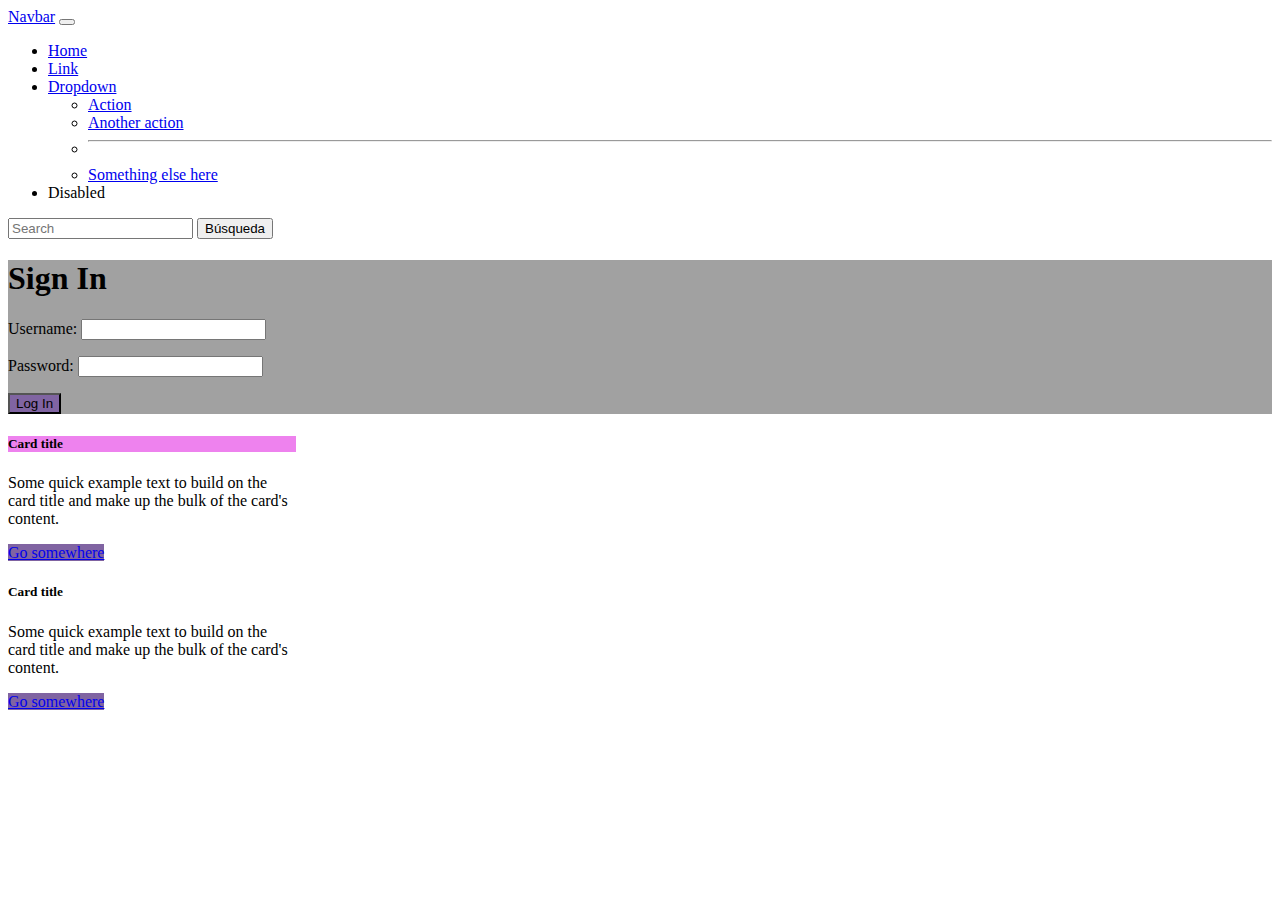
<file: index.html>
<!DOCTYPE html>
<html lang="en">
<head>
    <meta charset="UTF-8">
    <meta name="viewport" content="width=device-width, initial-scale=1.0">
    <title>Bootstrap demo</title>
    <link href="https://cdn.jsdelivr.net/npm/bootstrap@5.3.2/dist/css/bootstrap.min.css" rel="stylesheet" integrity="sha384-T3c6CoIi6uLrA9TneNEoa7RxnatzjcDSCmG1MXxSR1GAsXEV/Dwwykc2MPK8M2HN" crossorigin="anonymous">
    <link rel="stylesheet" href="./styles.css"/>
</head>
<body>
        <nav class="navbar navbar-expand-lg bg-body-tertiary">
            <div class="container-fluid">
            <a class="navbar-brand" href="#">Navbar</a>
            <button class="navbar-toggler" type="button" data-bs-toggle="collapse" data-bs-target="#navbarSupportedContent" aria-controls="navbarSupportedContent" aria-expanded="false" aria-label="Toggle navigation">
                <span class="navbar-toggler-icon"></span>
            </button>
            <div class="collapse navbar-collapse" id="navbarSupportedContent">
                <ul class="navbar-nav me-auto mb-2 mb-lg-0">
                <li class="nav-item">
                    <a class="nav-link active" aria-current="page" href="#">Home</a>
                </li>
                <li class="nav-item">
                    <a class="nav-link" href="#">Link</a>
                </li>
                <li class="nav-item dropdown">
                    <a class="nav-link dropdown-toggle" href="#" role="button" data-bs-toggle="dropdown" aria-expanded="false">
                    Dropdown
                    </a>
                    <ul class="dropdown-menu">
                    <li><a class="dropdown-item" href="#">Action</a></li>
                    <li><a class="dropdown-item" href="#">Another action</a></li>
                    <li><hr class="dropdown-divider"></li>
                    <li><a class="dropdown-item" href="#">Something else here</a></li>
                    </ul>
                </li>
                <li class="nav-item">
                    <a class="nav-link disabled" aria-disabled="true">Disabled</a>
                </li>
                </ul>
                <form class="d-flex" role="search">
                <input class="form-control me-2" type="search" placeholder="Search" aria-label="Search">
                <button class="btn btn-success" type="submit">Búsqueda</button>
                </form>
            </div>
            </div>
        </nav>


        <div class="container">
            <h1>Sign In</h1>
            <form>
                <p>
                    <label>Username:</label>
                    <input type="text" name="userID" id="userID">
                </p>
                <p>
                    <label>Password:</label>
                    <input type="password" name="password" id="password" />
                    <i class="bi bi-eye-slash" id="togglePassword"></i>
                </p>
                <button type="submit" id="submit" class="btn btn-primary">
                    Log In
                </button>
            </form>
        </div>


          <div class="card" style="width: 18rem;">

            <div class="card-body">
              <h5 class="card-title contenedor">Card title</h5>
              <p class="card-text">Some quick example text to build on the card title and make up the bulk of the card's content.</p>
              <a href="#" class="btn btn-primary">Go somewhere</a>
            </div>
          </div>

          <div class="card" style="width: 18rem;">

            <div class="card-body">
              <h5 class="card-title">Card title</h5>
              <p class="card-text">Some quick example text to build on the card title and make up the bulk of the card's content.</p>
              <a href="#" class="btn btn-primary">Go somewhere</a>
            </div>
          </div>


    <script src="./password.js"></script>
    <script src="https://cdn.jsdelivr.net/npm/bootstrap@5.3.2/dist/js/bootstrap.bundle.min.js" integrity="sha384-C6RzsynM9kWDrMNeT87bh95OGNyZPhcTNXj1NW7RuBCsyN/o0jlpcV8Qyq46cDfL" crossorigin="anonymous"></script>
</body>
</html>
</file>
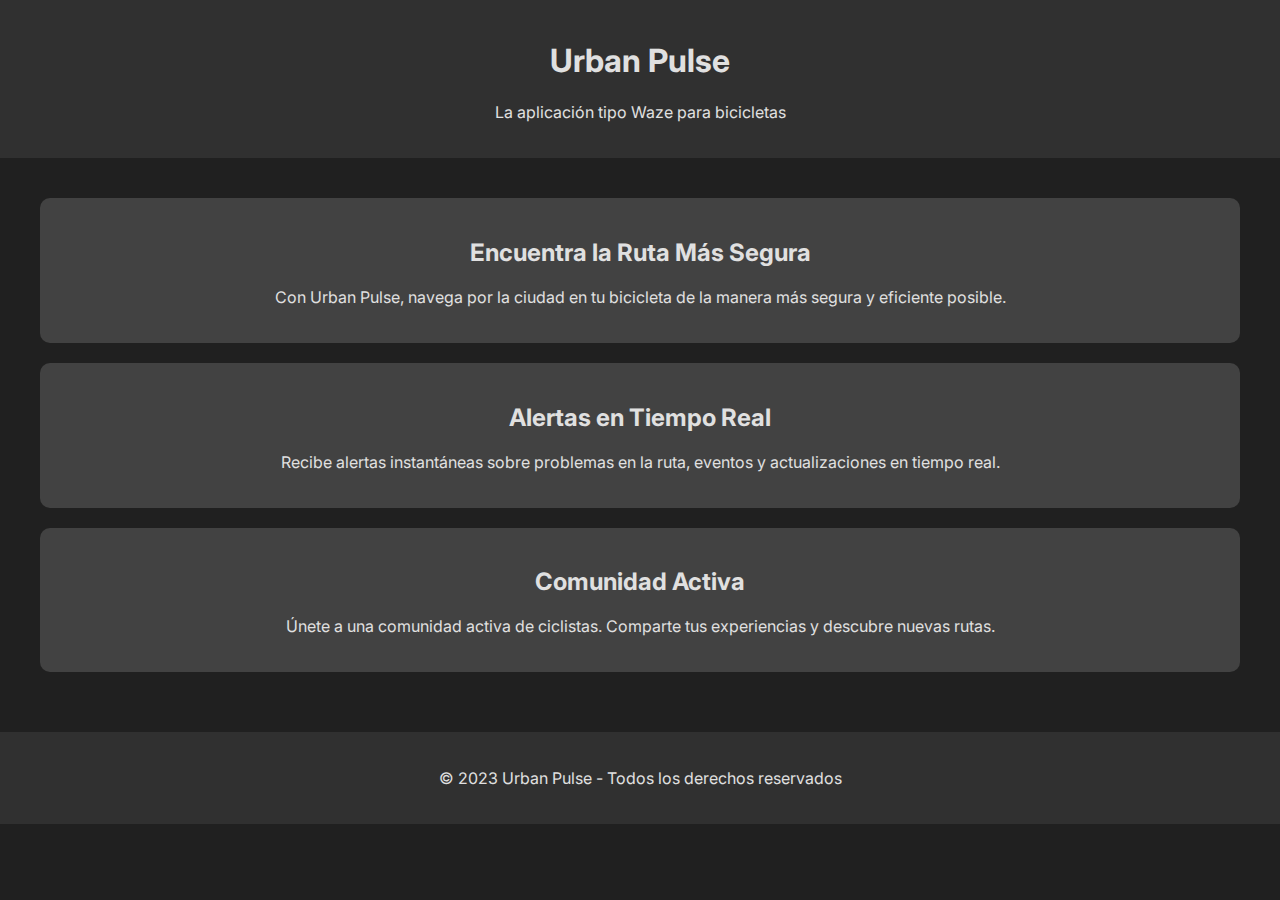
<file: Opcion-2.html>
<!DOCTYPE html>
<html lang="es">
<head>
    <meta charset="UTF-8">
    <meta name="viewport" content="width=device-width, initial-scale=1.0">
    <title>Urban Pulse</title>
    <link rel="stylesheet" href="styles.css">
    <link rel="stylesheet" href="https://fonts.googleapis.com/css2?family=Inter:wght@400;700&display=swap">
    <style>
        body {
            font-family: 'Inter', sans-serif;
            margin: 0;
            padding: 0;
            background: #202020; /* Negro */
            color: #E0E0E0; /* Gris Claro */
        }

        header {
            background: #303030; /* Gris Oscuro */
            padding: 20px;
            text-align: center;
        }

        section {
            padding: 40px;
            text-align: center;
        }

        .feature {
            background: #424242; /* Gris Medio */
            padding: 20px;
            border-radius: 10px;
            margin-bottom: 20px;
        }

        footer {
            background: #303030; /* Gris Oscuro */
            padding: 20px;
            text-align: center;
        }
    </style>
</head>
<body>
    <header>
        <h1>Urban Pulse</h1>
        <p>La aplicación tipo Waze para bicicletas</p>
    </header>

    <section>
        <div class="feature">
            <h2>Encuentra la Ruta Más Segura</h2>
            <p>Con Urban Pulse, navega por la ciudad en tu bicicleta de la manera más segura y eficiente posible.</p>
        </div>

        <div class="feature">
            <h2>Alertas en Tiempo Real</h2>
            <p>Recibe alertas instantáneas sobre problemas en la ruta, eventos y actualizaciones en tiempo real.</p>
        </div>

        <div class="feature">
            <h2>Comunidad Activa</h2>
            <p>Únete a una comunidad activa de ciclistas. Comparte tus experiencias y descubre nuevas rutas.</p>
        </div>
    </section>

    <footer>
        <p>&copy; 2023 Urban Pulse - Todos los derechos reservados</p>
    </footer>
</body>
</html>
</file>
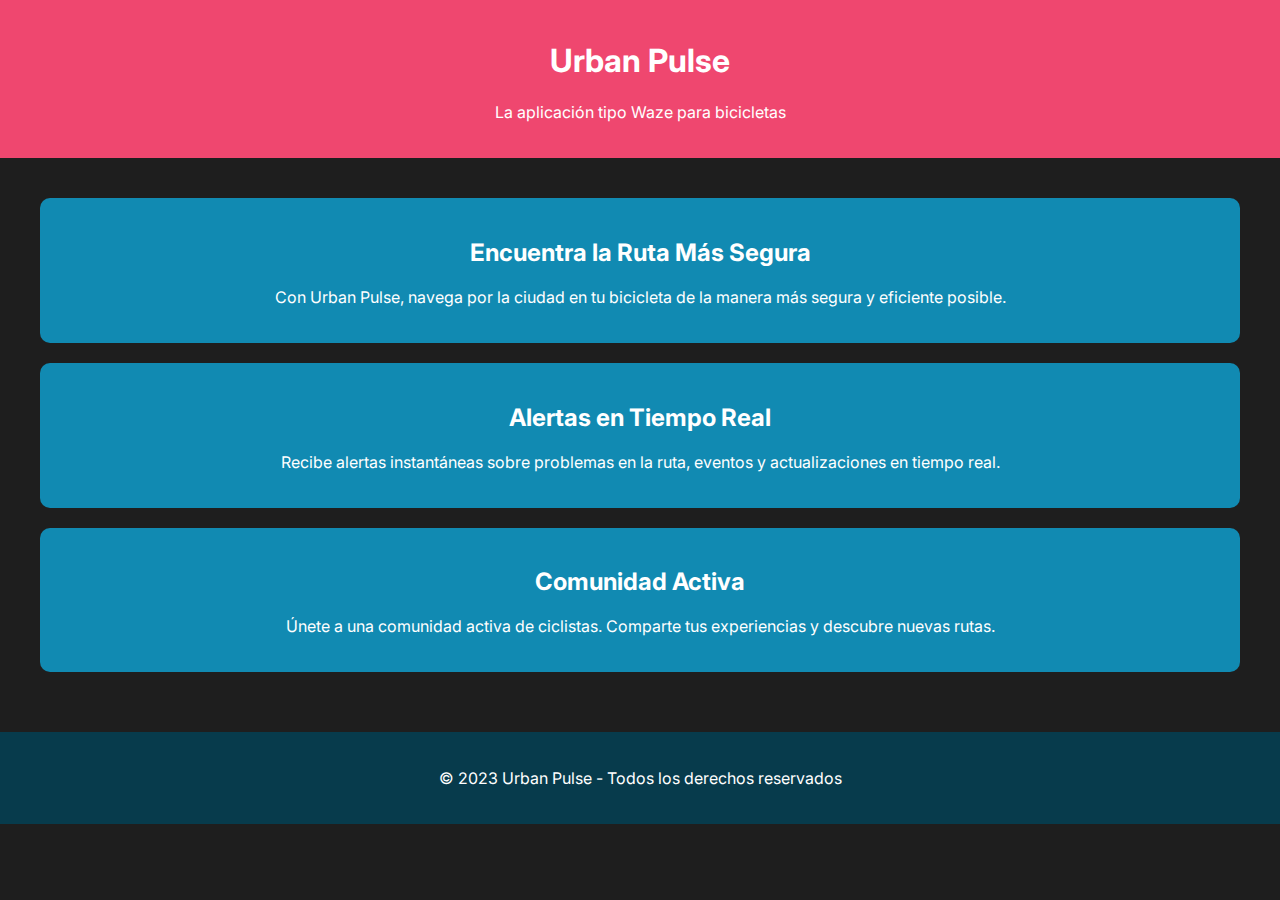
<file: Opcion-3.html>
<!DOCTYPE html>
<html lang="es">
<head>
    <meta charset="UTF-8">
    <meta name="viewport" content="width=device-width, initial-scale=1.0">
    <title>Urban Pulse</title>
    <link rel="stylesheet" href="styles.css">
    <link rel="stylesheet" href="https://fonts.googleapis.com/css2?family=Inter:wght@400;700&display=swap">
    <style>
        body {
            font-family: 'Inter', sans-serif; /* Cambiado a Inter, una fuente moderna */
            margin: 0;
            padding: 0;
            background: #1E1E1E; /* Fondo Oscuro */
            color: #fff; /* Texto Blanco */
        }

        header {
            background: #EF476F; /* Rojo Coral */
            padding: 20px;
            text-align: center;
        }

        section {
            padding: 40px;
            text-align: center;
        }

        .feature {
            background: #118AB2; /* Azul Oscuro */
            padding: 20px;
            border-radius: 10px;
            margin-bottom: 20px;
        }

        footer {
            background: #073B4C; /* Azul Marino */
            padding: 20px;
            text-align: center;
        }
    </style>
</head>
<body>
    <header>
        <h1>Urban Pulse</h1>
        <p>La aplicación tipo Waze para bicicletas</p>
    </header>

    <section>
        <div class="feature">
            <h2>Encuentra la Ruta Más Segura</h2>
            <p>Con Urban Pulse, navega por la ciudad en tu bicicleta de la manera más segura y eficiente posible.</p>
        </div>

        <div class="feature">
            <h2>Alertas en Tiempo Real</h2>
            <p>Recibe alertas instantáneas sobre problemas en la ruta, eventos y actualizaciones en tiempo real.</p>
        </div>

        <div class="feature">
            <h2>Comunidad Activa</h2>
            <p>Únete a una comunidad activa de ciclistas. Comparte tus experiencias y descubre nuevas rutas.</p>
        </div>
    </section>

    <footer>
        <p>&copy; 2023 Urban Pulse - Todos los derechos reservados</p>
    </footer>
</body>
</html>
</file>
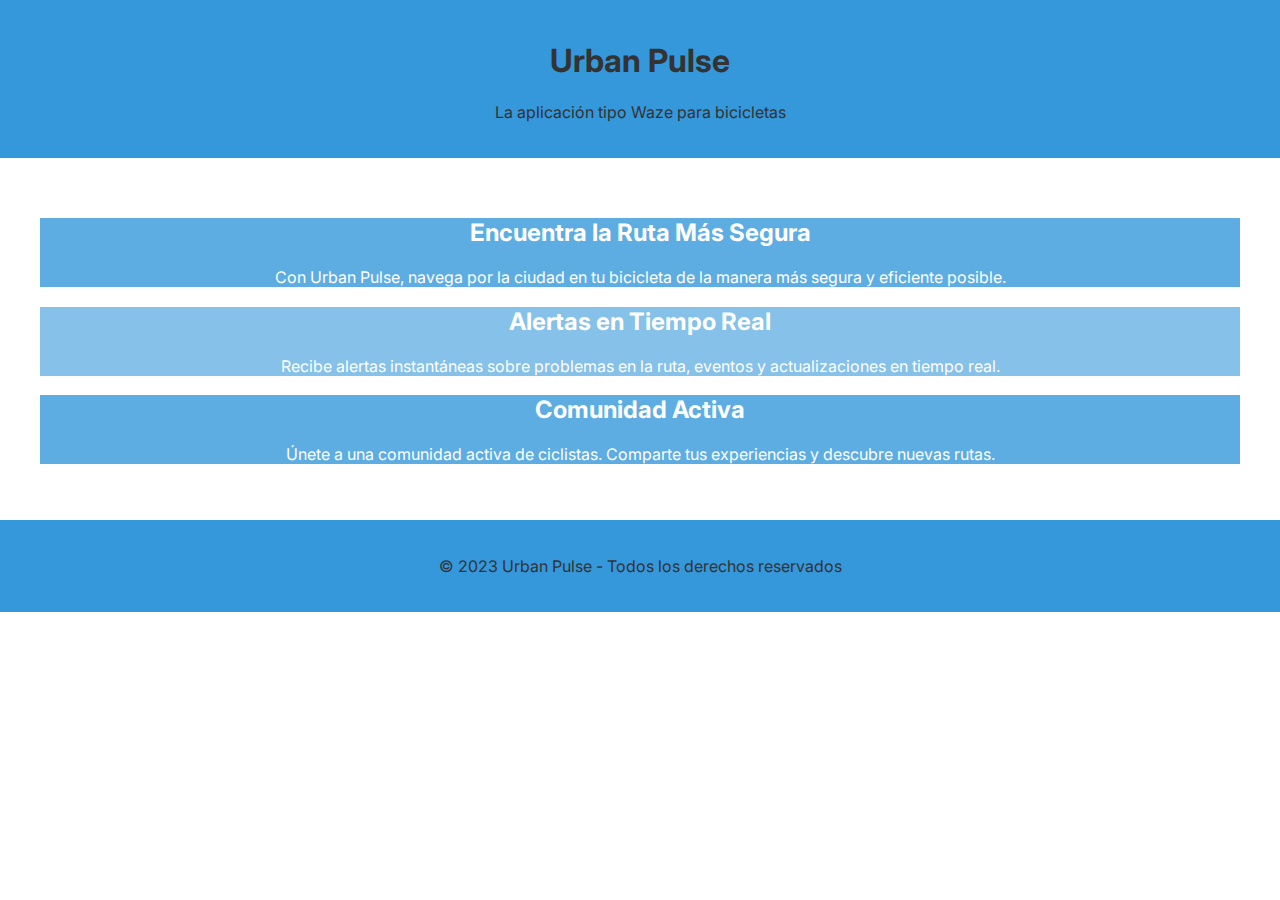
<file: Opcion-5.html>
<!DOCTYPE html>
<html lang="es">
<head>
    <meta charset="UTF-8">
    <meta name="viewport" content="width=device-width, initial-scale=1.0">
    <title>Urban Pulse</title>
    <link rel="stylesheet" href="styles.css">
    <link rel="stylesheet" href="https://fonts.googleapis.com/css2?family=Inter:wght@400;700&display=swap">
    <style>
        body {
            font-family: 'Inter', sans-serif;
            margin: 0;
            padding: 0;
            background: #FFFFFF; /* Blanco */
            color: #333; /* Texto Oscuro */
        }

        header {
            background: #3498DB; /* Azul Claro */
            padding: 20px;
            text-align: center;
        }

        section {
            padding: 40px;
            text-align: center;
        }

        .feature:nth-child(odd) {
            background: #5DADE2; /* Azul Medio */
            color: #fff; /* Texto Blanco */
        }

        .feature:nth-child(even) {
            background: #85C1E9; /* Azul más Claro */
            color: #fff; /* Texto Blanco */
        }

        footer {
            background: #3498DB; /* Azul Claro */
            padding: 20px;
            text-align: center;
        }
    </style>
</head>
<body>
    <header>
        <h1>Urban Pulse</h1>
        <p>La aplicación tipo Waze para bicicletas</p>
    </header>

    <section>
        <div class="feature">
            <h2>Encuentra la Ruta Más Segura</h2>
            <p>Con Urban Pulse, navega por la ciudad en tu bicicleta de la manera más segura y eficiente posible.</p>
        </div>

        <div class="feature">
            <h2>Alertas en Tiempo Real</h2>
            <p>Recibe alertas instantáneas sobre problemas en la ruta, eventos y actualizaciones en tiempo real.</p>
        </div>

        <div class="feature">
            <h2>Comunidad Activa</h2>
            <p>Únete a una comunidad activa de ciclistas. Comparte tus experiencias y descubre nuevas rutas.</p>
        </div>
    </section>

    <footer>
        <p>&copy; 2023 Urban Pulse - Todos los derechos reservados</p>
    </footer>
</body>
</html>
</file>
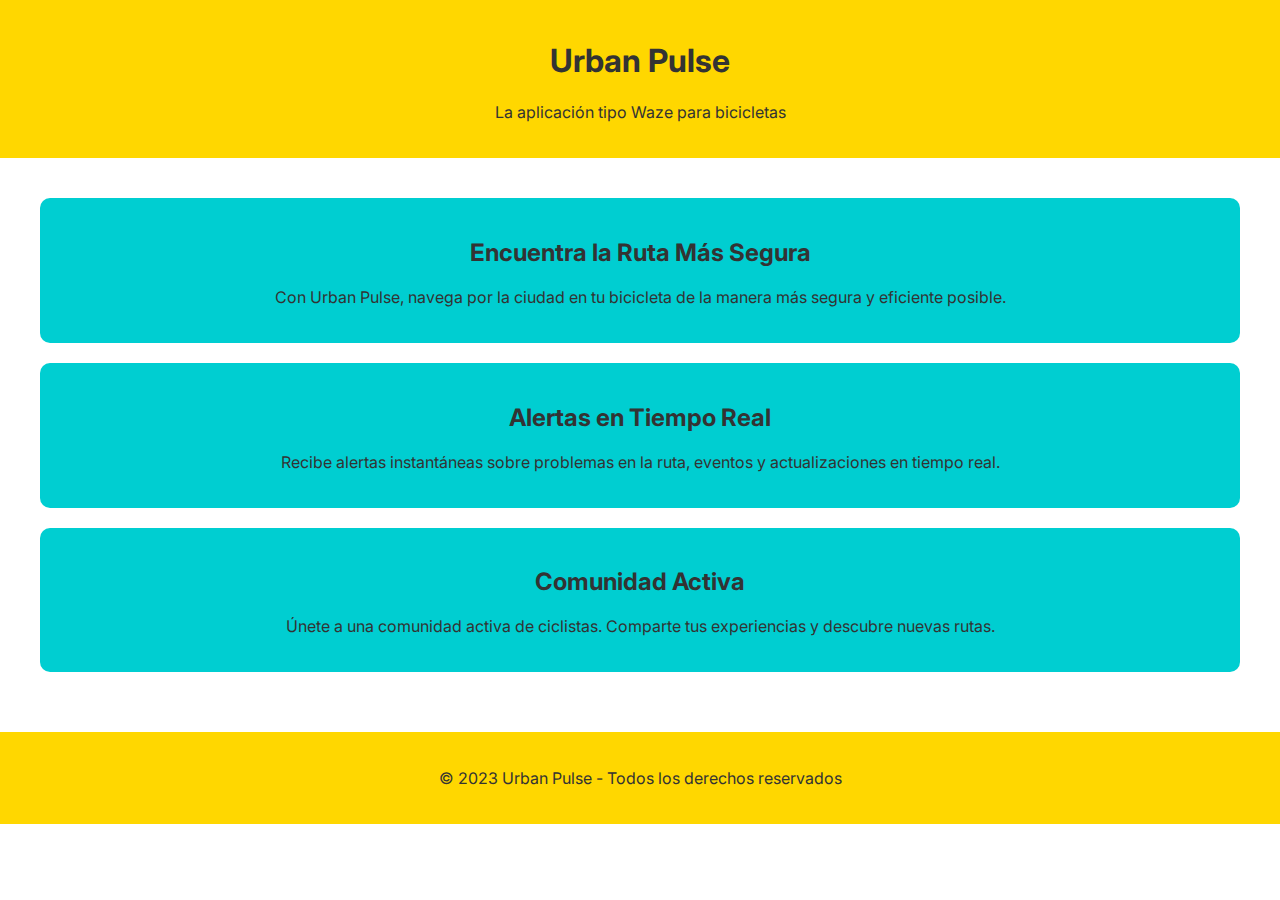
<file: Opción-1.html>
<!DOCTYPE html>
<html lang="es">
<head>
    <meta charset="UTF-8">
    <meta name="viewport" content="width=device-width, initial-scale=1.0">
    <title>Urban Pulse</title>
    <link rel="stylesheet" href="styles.css">
    <link rel="stylesheet" href="https://fonts.googleapis.com/css2?family=Inter:wght@400;700&display=swap">
    <style>
        body {
            font-family: 'Inter', sans-serif;
            margin: 0;
            padding: 0;
            background: #fff; /* Blanco */
            color: #333; /* Texto Oscuro */
        }

        header {
            background: #FFD700; /* Amarillo */
            padding: 20px;
            text-align: center;
        }

        section {
            padding: 40px;
            text-align: center;
        }

        .feature {
            background: #00CED1; /* Turquesa */
            padding: 20px;
            border-radius: 10px;
            margin-bottom: 20px;
        }

        footer {
            background: #FFD700; /* Amarillo */
            padding: 20px;
            text-align: center;
        }
    </style>
</head>
<body>
    <header>
        <h1>Urban Pulse</h1>
        <p>La aplicación tipo Waze para bicicletas</p>
    </header>

    <section>
        <div class="feature">
            <h2>Encuentra la Ruta Más Segura</h2>
            <p>Con Urban Pulse, navega por la ciudad en tu bicicleta de la manera más segura y eficiente posible.</p>
        </div>

        <div class="feature">
            <h2>Alertas en Tiempo Real</h2>
            <p>Recibe alertas instantáneas sobre problemas en la ruta, eventos y actualizaciones en tiempo real.</p>
        </div>

        <div class="feature">
            <h2>Comunidad Activa</h2>
            <p>Únete a una comunidad activa de ciclistas. Comparte tus experiencias y descubre nuevas rutas.</p>
        </div>
    </section>

    <footer>
        <p>&copy; 2023 Urban Pulse - Todos los derechos reservados</p>
    </footer>
</body>
</html>
</file>
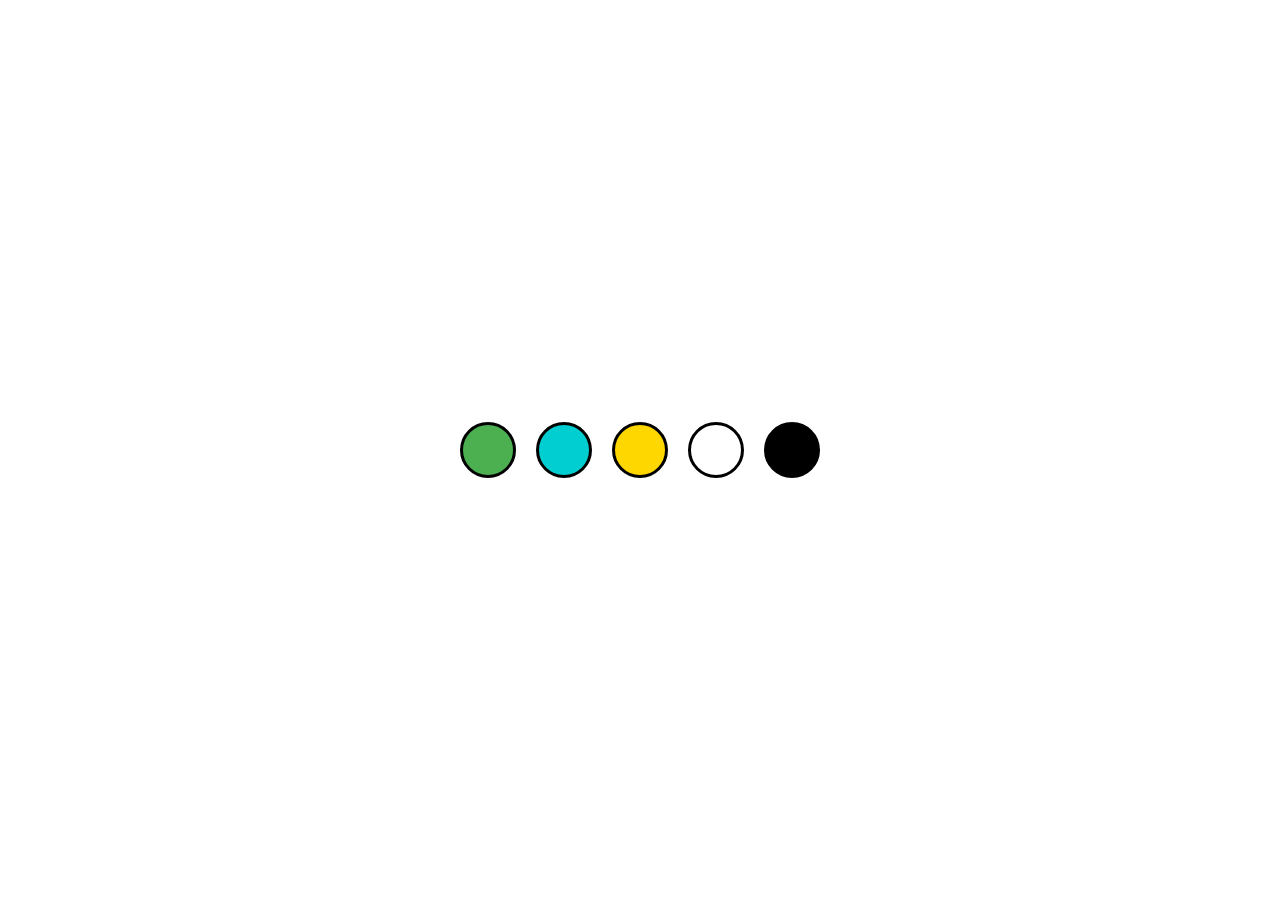
<file: Paleta de colores atractiva.html>
<!DOCTYPE html>
<html lang="en">
<head>
    <meta charset="UTF-8">
    <meta name="viewport" content="width=device-width, initial-scale=1.0">
    <style>
        body {
            display: flex;
            align-items: center;
            justify-content: center;
            height: 100vh;
            margin: 0;
        }

        .color-palette {
            display: flex;
        }

        .color {
            width: 50px;
            height: 50px;
            margin: 0 10px;
            border-radius: 50%;
            border: 3px solid black; 
        }

        .green {
            background-color: #4CAF50; /* Verde*/
        }

        .turquoise {
            background-color: #00CED1; /* Turquesa*/
        }

        .yellow {
            background-color: #FFD700; /* Amarillo */
        }

        .white {
            background-color: #FFFFFF; /* Blanco*/
        }

        .black {
            background-color: #000000; /* negro */
        }
    </style>
    <title>Pulse Color Palette</title>
</head>
<body>
    <div class="color-palette">
        <div class="color green"></div>
        <div class="color turquoise"></div>
        <div class="color yellow"></div>
        <div class="color white"></div>
        <div class="color black"></div>
    </div>
</body>
</html>
</file>
<file: styles.css>
.formulario{
    background-color: yellowgreen;
    margin-right: 3rem;
    margin-left: 3rem;
}

.contenedor{
    background-color: violet;
}

.btn-primary, .btn-primary:active, .btn-primary:visited {
    background-color: #8064A2;
}

.btn-primary:hover{
    background-color: violet;
}

.container{
    background-color: rgb(161, 161, 161);
}
</file>
